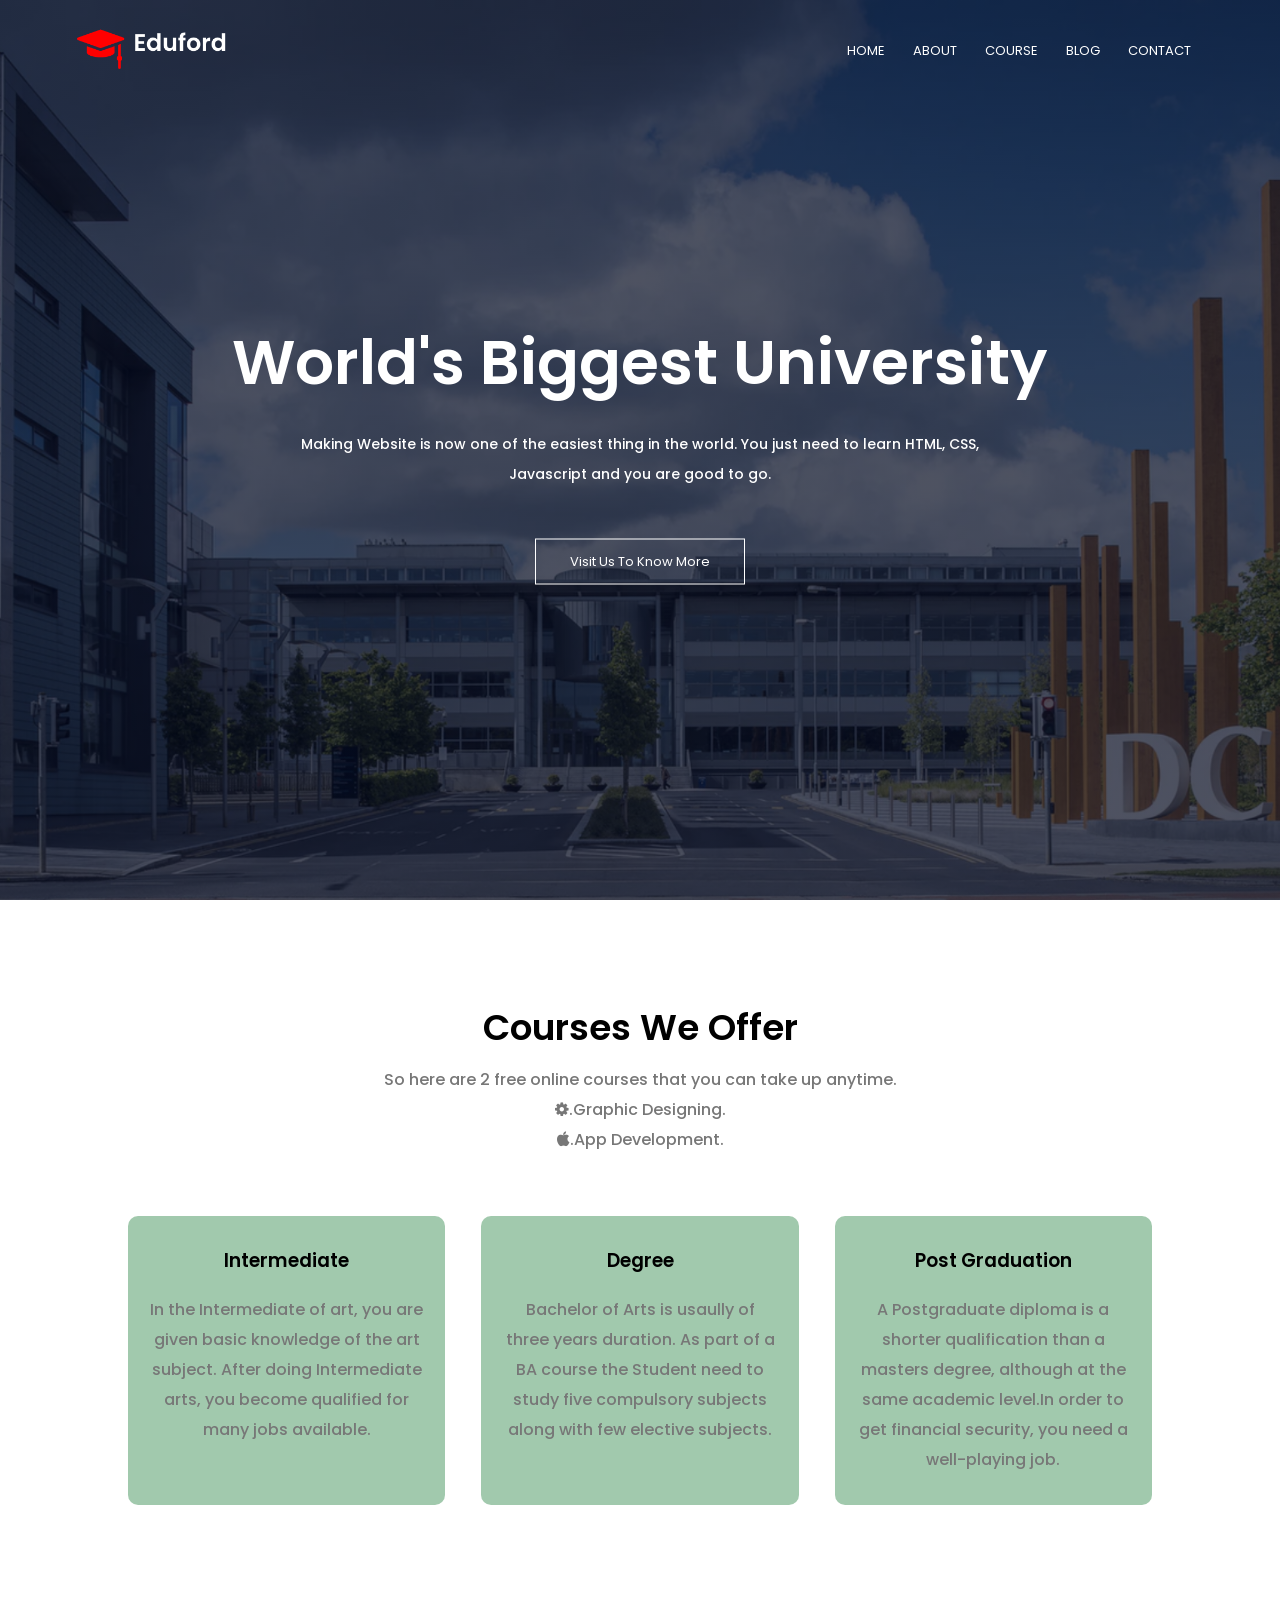
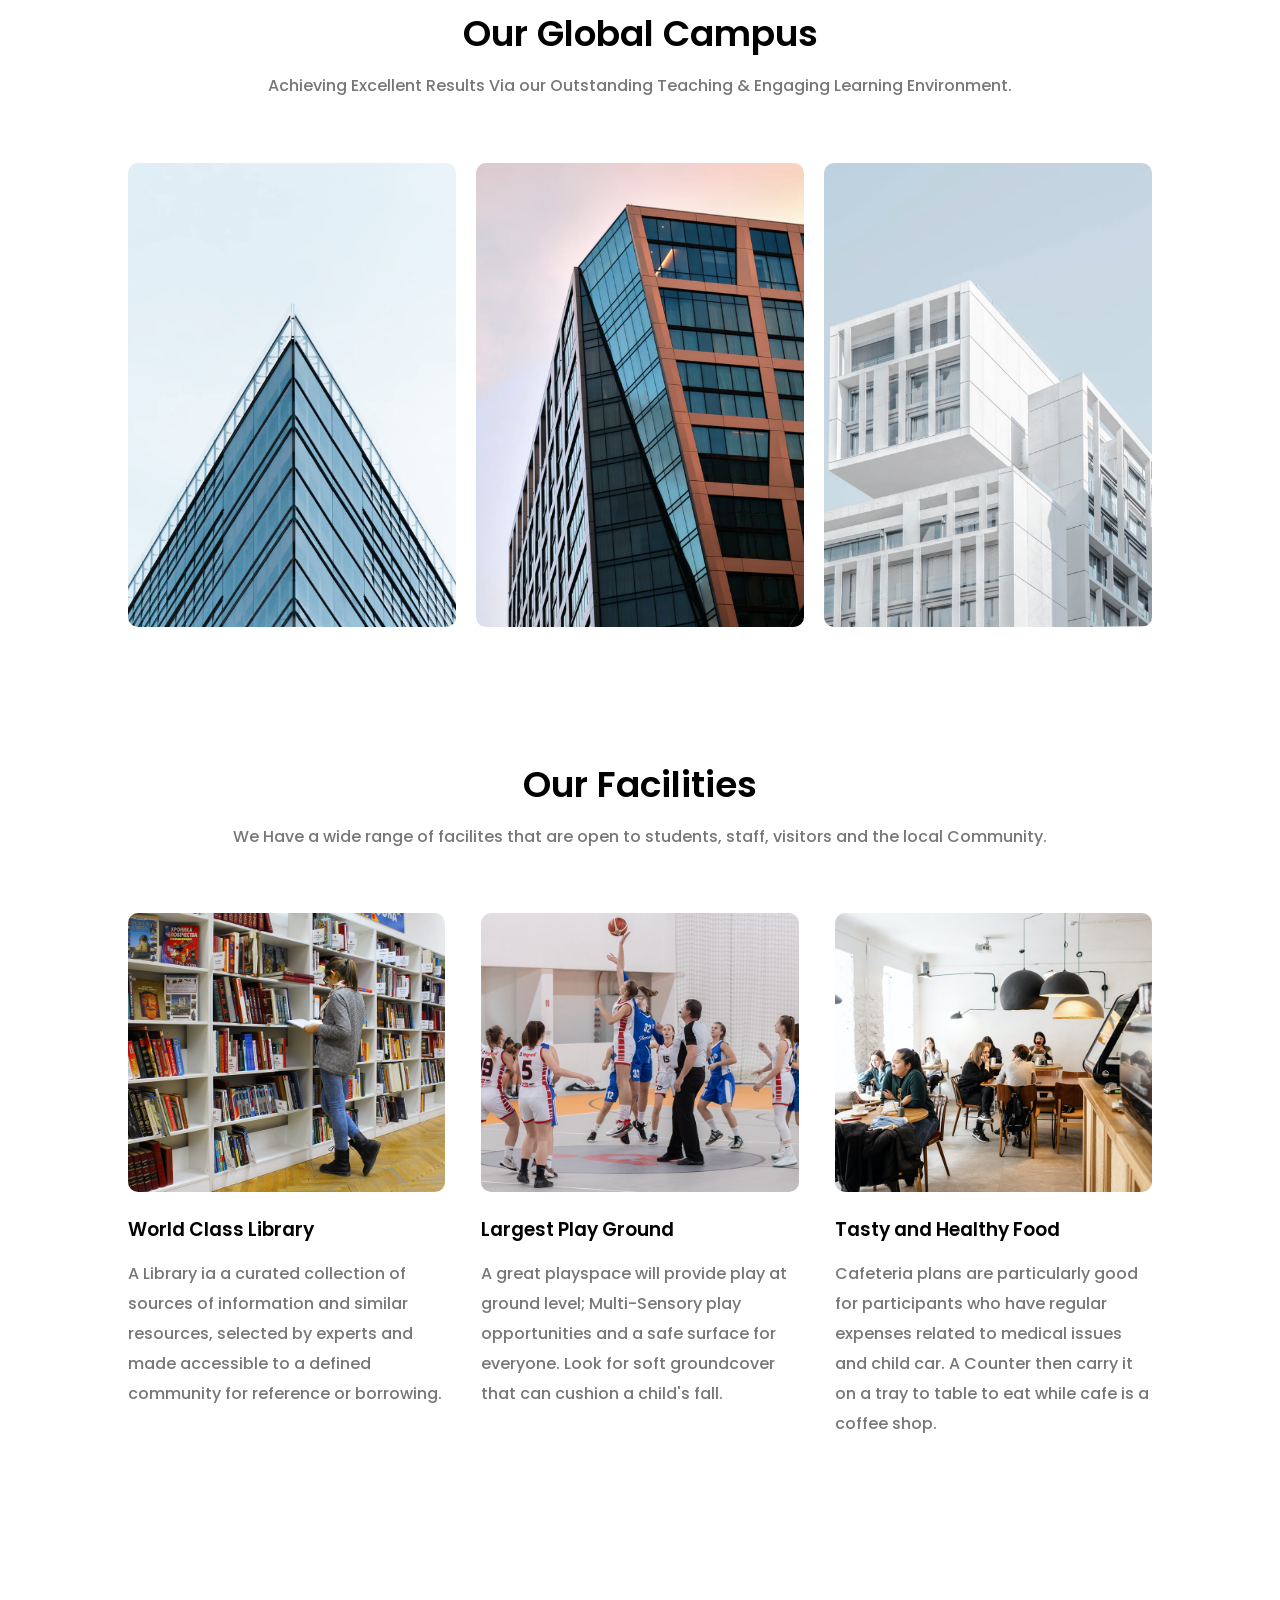
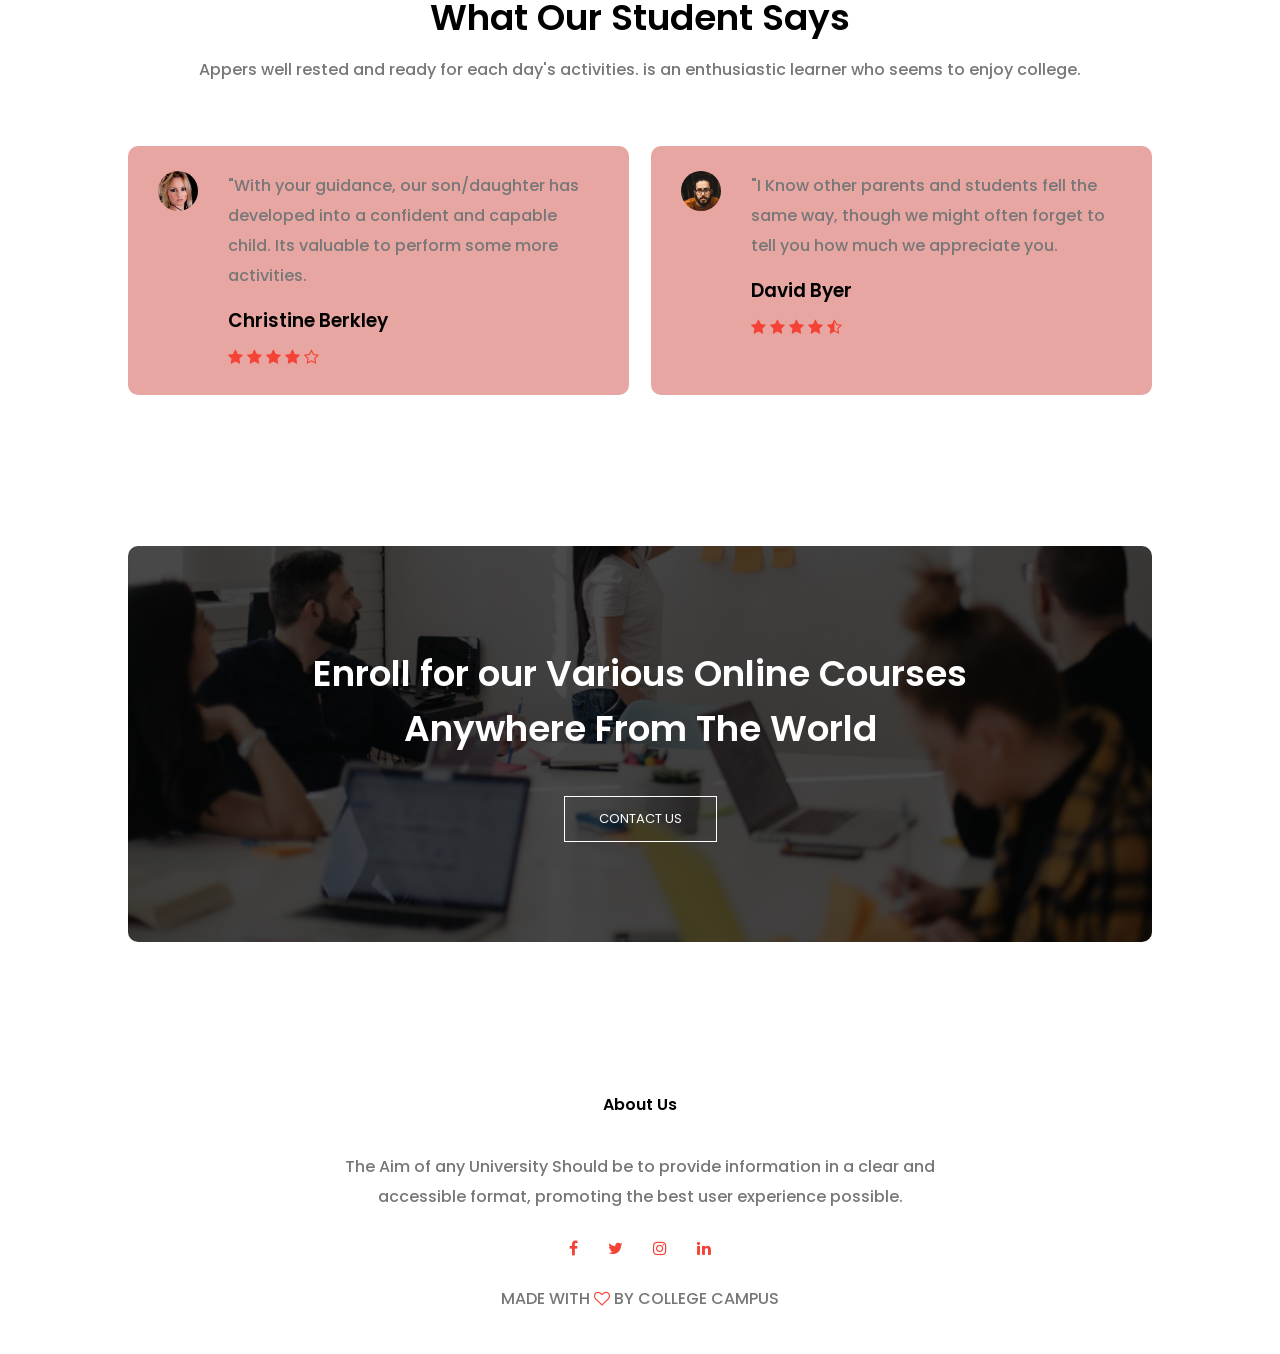
<file: college project/index.html>
<!DOCTYPE html>
<html>
    <head>
    <meta name="viewport" content="with=device-width, initial-scale=1.0">
    <title>University Website Design - Easy Tutorials</title>
    <link rel="stylesheet" href="style.css">
    <link rel="preconnect" href="https://fonts.gstatic.com">
<link href="https://fonts.googleapis.com/css2?family=Poppins:wght@100;200;400;600;700&display=swap" rel="stylesheet">
<link rel="stylesheet" href="https://stackpath.bootstrapcdn.com/font-awesome/4.7.0/css/font-awesome.min.css">
    </head>
        <body>
<section class="header">
    <nav>
        <a href="index.html"><img src="images/logo.png"></a>
        <div class="nav-links" id="navLinks">
            <i class="fa fa-times" onclick="hidemenu()"></i>
        <ul>
            <li><a href="index.html">HOME</a></li>
            <li><a href="about.html">ABOUT</a></li>
            <li><a href="course.html">COURSE</a></li>
            <li><a href="blog.html">BLOG</a></li>
            <li><a href="contact.html">CONTACT</a></li>
        </ul>
</div>
<i class="fa fa-bars" onclick="showmenu()"></i>
    </nav>

    <div class="text-box">
        <h1>World's Biggest University</h1>
        <p>Making Website is now one of the easiest thing in the world. You just need to learn HTML, CSS,<br>Javascript and you are good to go.</p>
        <a href="" class="hero-btn">Visit Us To Know More</a>
    </div>

</section>

<!------ Course ------->

<section class="course">
    <h1>Courses We Offer</h1>
    <p>So here are 2 free online courses that you can take up anytime.<br><i class="fa fa-cog"></i>.Graphic Designing.<br><i class="fa fa-apple"></i>.App Development.</p>

    <div class="row">
        <div class="course-col">
             <h3>Intermediate</h3>
             <p>In the Intermediate of art, you are given basic knowledge of the art subject. After doing Intermediate arts, you become qualified for many jobs available.</p>
        </div>
 <div class="course-col">
    <h3>Degree</h3>
    <p>Bachelor of Arts is usaully of three years duration. As part of a BA course the Student need to study five compulsory subjects along with few elective subjects.</p>
</div>
<div class="course-col">
    <h3>Post Graduation</h3>
    <p>A Postgraduate diploma is a shorter qualification than a masters degree, although at the same academic level.In order to get financial security, you need a well-playing job.</p>
</div>
</div>


</section >

<!------ campus----->

<section class="campus">
<h1>Our Global Campus</h1>
<p>Achieving Excellent Results Via our Outstanding Teaching & Engaging Learning Environment.</p>

<div class="row">
    <div class="campus-col">
        <img src="images/london.png">
        <div class="layer">
            <h3>LONDON</h3>
        </div>
    </div>
<div class="campus-col">
    <img src="images/newyork.png">
    <div class="layer">
        <h3>NEW YORK</h3>
    </div>
</div>
<div class="campus-col">
    <img src="images/washington.png">
    <div class="layer">
        <h3>WASHINGTON</h3>
    </div>
</div>
</div>


</section>

<!-------- Facilities ------->

<section class="facilities">
    <h1>Our Facilities</h1>
    <p>We Have a wide range of facilites that are open to students, staff, visitors and the local Community.</p>

<div class="row">
    <div class="facilities-col">
        <img src="images/library.png">
        <h3>World Class Library</h3>
        <p>A Library ia a curated collection of sources of information and similar resources, selected by experts and made accessible to a defined community for reference or borrowing.</p>
    </div>
    <div class="facilities-col">
        <img src="images/basketball.png">
        <h3>Largest Play Ground</h3>
        <p>A great playspace will provide play at ground level; Multi-Sensory play opportunities and a safe surface for everyone. Look for soft groundcover that can cushion a child's fall.</p>
    </div>
    <div class="facilities-col">
        <img src="images/cafeteria.png">
        <h3>Tasty and Healthy Food</h3>
        <p>Cafeteria plans are particularly good for participants who have regular expenses related to medical issues and child car. A Counter then carry it on a tray to table to eat while cafe is a coffee shop.</p>
    </div>
</div>


</section>

<!------- testimonials ------>

<section class="testimonials">
<h1>What Our Student Says</h1>
<p>Appers well rested and ready for each day's activities. is an enthusiastic learner who seems to enjoy college.</p>

<div class="row">
    <div class="testimonial-col">
<img src="images/user1.jpg">
<div>
    <p>"With your guidance, our son/daughter has developed into a confident and capable child. Its valuable to perform some more activities.</p>
    <h3>Christine Berkley</h3>
    <i class="fa fa-star"></i>
    <i class="fa fa-star"></i>
    <i class="fa fa-star"></i>
    <i class="fa fa-star"></i>
    <i class="fa fa-star-o"></i>
</div>
 </div>
 <div class="testimonial-col">
     <img src="images/user2.jpg">
     <div>
         <p>"I Know other parents and students fell the same way, though we might often forget to tell you how much we appreciate you.</p>
         <h3>David Byer</h3>
         <i class="fa fa-star"></i>
    <i class="fa fa-star"></i>
    <i class="fa fa-star"></i>
    <i class="fa fa-star"></i>
    <i class="fa fa-star-half-o"></i>
     </div>
 </div>
</div>

</section>

<!----- Call To Action ------>

<section class="cta">
    <h1>Enroll for our Various Online Courses<br>Anywhere From The World</h1>
    <a href="" class="hero-btn">CONTACT US</a>
</section>


<!----- Footer ---->

<section class="footer">
    <h4>About Us</h4>
<p>The Aim of any University Should be to provide  information in a clear and<br>accessible format, promoting the best user experience possible.</p>
<div class="icons">
    <i class="fa fa-facebook"></i>
    <i class="fa fa-twitter"></i>
    <i class="fa fa-instagram"></i>
    <i class="fa fa-linkedin"></i>
</div>
<p>MADE WITH <i class="fa fa-heart-o"></i> BY COLLEGE CAMPUS</p>
</section>






















<!--------Javascript for Toggle Menu-------->
<script>

    var navLinks = document.getElementById("navLinks");
    function showmenu(){
navLinks.style.right = "0";
    }
    function hidemenu(){
        navLinks.style.right = "-200px";
    }

</script>

        </body>
    </html>
</file>
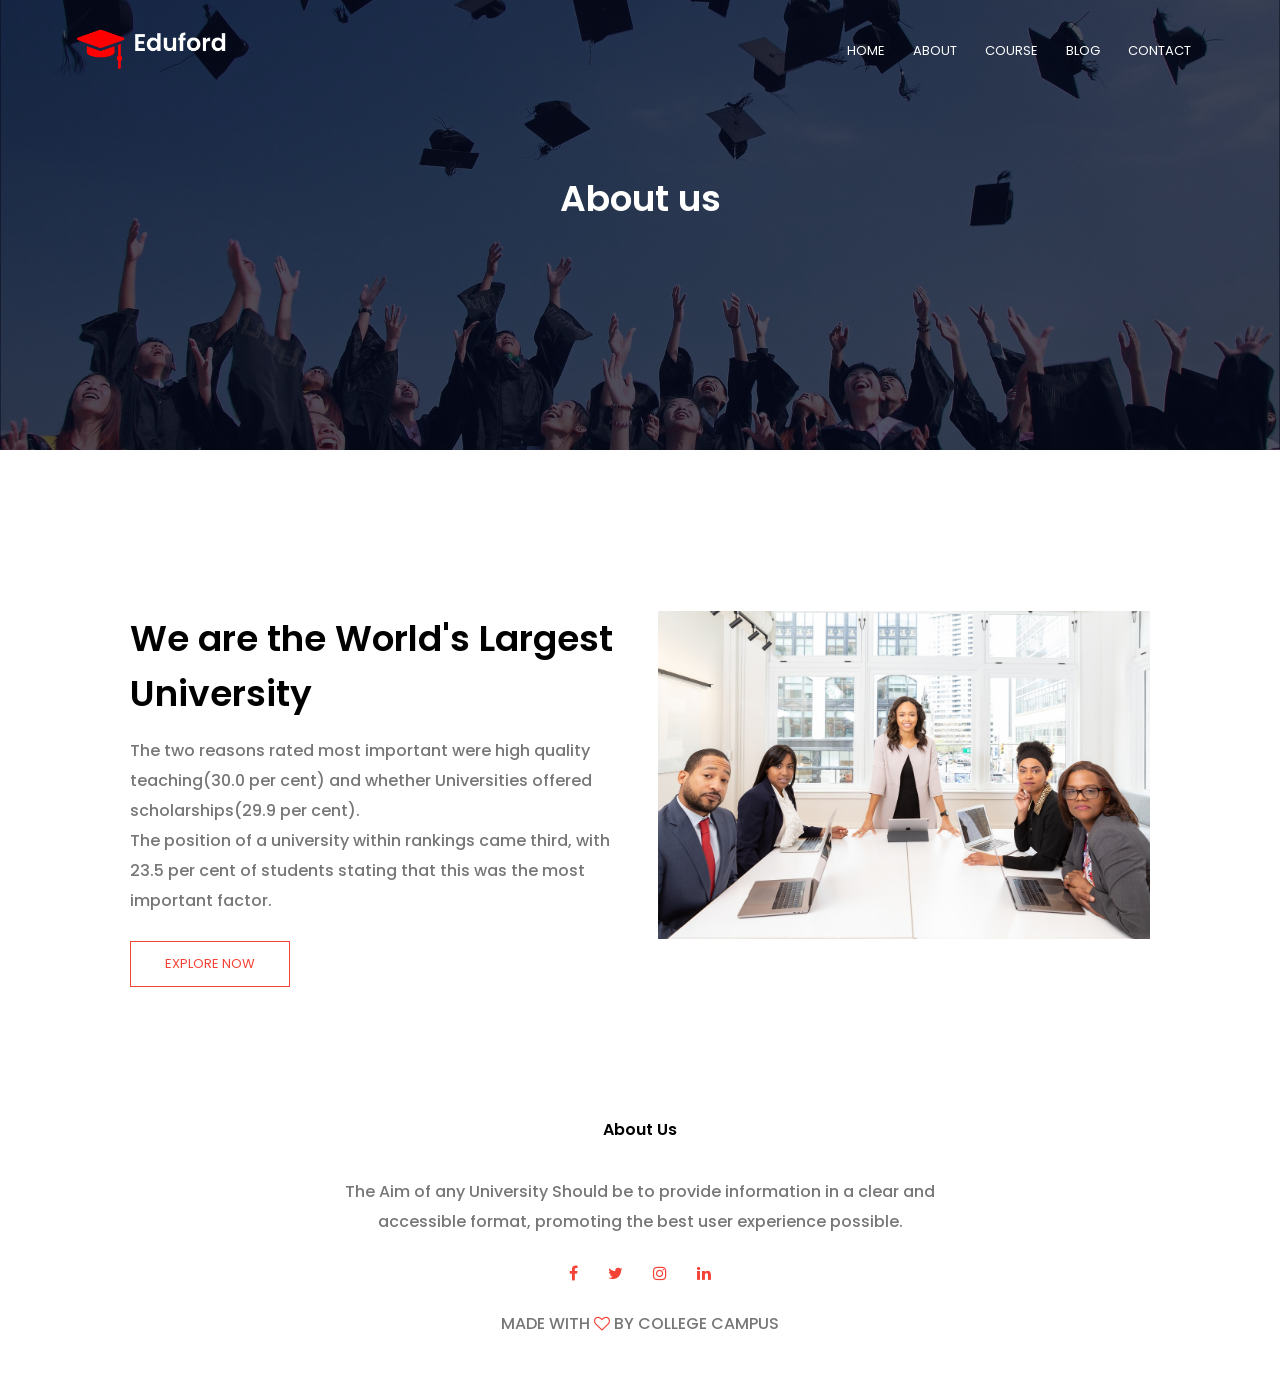
<file: college project/about.html>
<!DOCTYPE html>
<html>
    <head>
    <meta name="viewport" content="with=device-width, initial-scale=1.0">
    <title>University Website Design - Easy Tutorials</title>
    <link rel="stylesheet" href="style.css">
    <link rel="preconnect" href="https://fonts.gstatic.com">
<link href="https://fonts.googleapis.com/css2?family=Poppins:wght@100;200;400;600;700&display=swap" rel="stylesheet">
<link rel="stylesheet" href="https://stackpath.bootstrapcdn.com/font-awesome/4.7.0/css/font-awesome.min.css">
    </head>
        <body>
<section class="sub-header">
    <nav>
        <a href="index.html"><img src="images/logo.png"></a>
        <div class="nav-links" id="navLinks">
            <i class="fa fa-times" onclick="hidemenu()"></i>
        <ul>
            <li><a href="index.html">HOME</a></li>
            <li><a href="about.html">ABOUT</a></li>
            <li><a href="course.html">COURSE</a></li>
            <li><a href="blog.html">BLOG</a></li>
            <li><a href="contact.html">CONTACT</a></li>
        </ul>
</div>
<i class="fa fa-bars" onclick="showmenu()"></i>
    </nav>
<h1>About us</h1>
</section>

<!------ about us content ---->

<section class="about-us">

<div class="row">
    <div class="about-col">
<h1>We are the World's Largest University</h1>
<p>The two reasons rated most important were high quality teaching(30.0 per cent) and whether Universities offered scholarships(29.9 per cent).<br>The position of a university within rankings came third, with 23.5 per cent of students stating that this was the most important factor.</p>
<a href="" class="hero-btn red-btn">EXPLORE NOW</a>
</div>
    <div class="about-col">
        <Img src="images/about.jpg">
    </div>
</div>

</section>



<!----- Footer ---->

<section class="footer">
    <h4>About Us</h4>
<p>The Aim of any University Should be to provide  information in a clear and<br>accessible format, promoting the best user experience possible.</p>
<div class="icons">
    <i class="fa fa-facebook"></i>
    <i class="fa fa-twitter"></i>
    <i class="fa fa-instagram"></i>
    <i class="fa fa-linkedin"></i>
</div>
<p>MADE WITH <i class="fa fa-heart-o"></i> BY COLLEGE CAMPUS</p>
</section>






















<!--------Javascript for Toggle Menu-------->
<script>

    var navLinks = document.getElementById("navLinks");
    function showmenu(){
navLinks.style.right = "0";
    }
    function hidemenu(){
        navLinks.style.right = "-200px";
    }

</script>

        </body>
    </html>
</file>
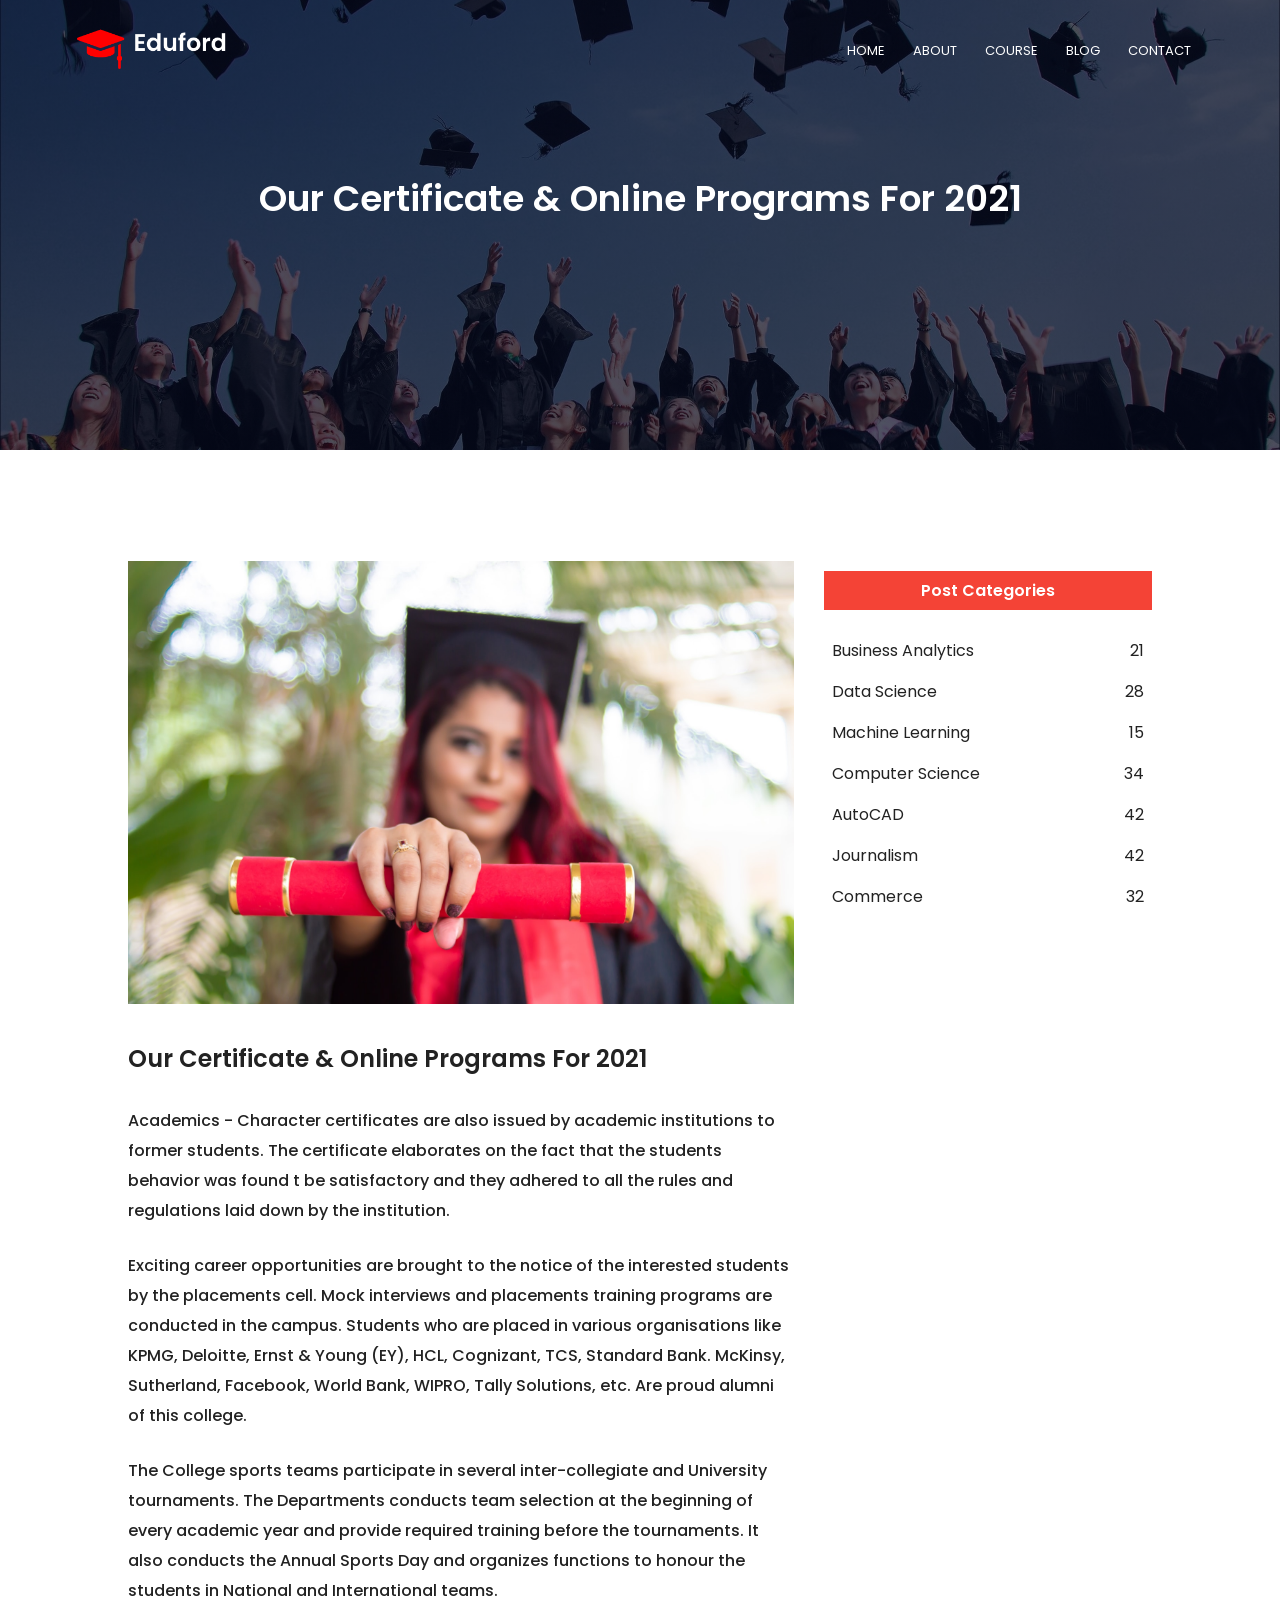
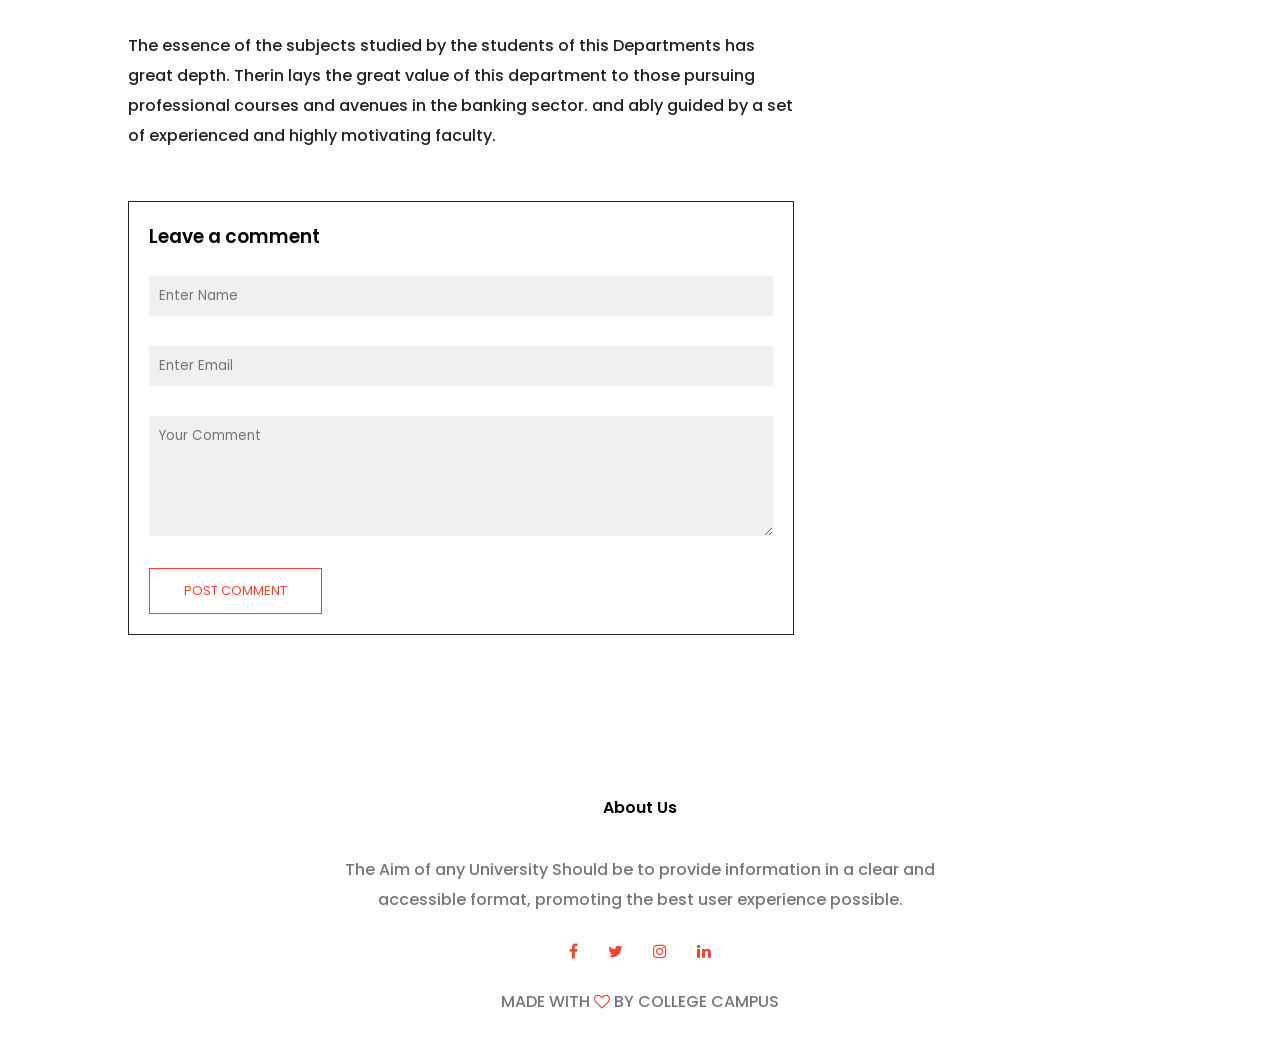
<file: college project/blog.html>
<!DOCTYPE html>
<html>
    <head>
    <meta name="viewport" content="with=device-width, initial-scale=1.0">
    <title>University Website Design - Easy Tutorials</title>
    <link rel="stylesheet" href="style.css">
    <link rel="preconnect" href="https://fonts.gstatic.com">
<link href="https://fonts.googleapis.com/css2?family=Poppins:wght@100;200;400;600;700&display=swap" rel="stylesheet">
<link rel="stylesheet" href="https://stackpath.bootstrapcdn.com/font-awesome/4.7.0/css/font-awesome.min.css">
    </head>
        <body>
<section class="sub-header">
    <nav>
        <a href="index.html"><img src="images/logo.png"></a>
        <div class="nav-links" id="navLinks">
            <i class="fa fa-times" onclick="hidemenu()"></i>
        <ul>
            <li><a href="index.html">HOME</a></li>
            <li><a href="about.html">ABOUT</a></li>
            <li><a href="course.html">COURSE</a></li>
            <li><a href="blog.html">BLOG</a></li>
            <li><a href="contact.html">CONTACT</a></li>
        </ul>
</div>
<i class="fa fa-bars" onclick="showmenu()"></i>
    </nav>
<h1>Our Certificate & Online Programs For 2021 </h1>
</section>

<!----- blog page contact ----->

<section class="blog-content">

    <div class="row">
        <div class="blog-left">
            <img src="images/certificate.jpg">
            <h2>Our Certificate & Online Programs For 2021</h2>
            <p>Academics - Character certificates are also issued by academic institutions to former students. The certificate elaborates on the fact that the students behavior was found t be satisfactory and they adhered to all the rules and regulations laid down by the institution.</p>
            <br>
            <p>Exciting career opportunities are brought to the notice of the interested students by the placements cell.  Mock interviews and placements training programs are conducted in the campus.  Students who are placed in various organisations like KPMG, Deloitte, Ernst & Young (EY), HCL, Cognizant, TCS, Standard Bank. McKinsy, Sutherland, Facebook, World Bank, WIPRO, Tally Solutions, etc. Are proud alumni of this college.</p>
       <br>
       <p>The College sports teams participate in several inter-collegiate and University tournaments. The Departments conducts team selection at the beginning of every academic year and provide required training before the tournaments. It also conducts the Annual Sports Day and organizes functions to honour the students in National and International teams.</p>
       <br>
       <p>The essence of the subjects studied by the students of this Departments has great depth.  Therin lays the great value of this department to those pursuing professional courses and avenues in the banking sector. and ably guided by a set of experienced and highly motivating faculty.</p>
 
 
 <div class="comment-box">

<h3>Leave a comment</h3>

<form class="comment-form">
<input type="text" placeholder="Enter Name">
<input type="email" placeholder="Enter Email">
<textarea name="" id="" rows="5" placeholder="Your Comment"></textarea>
<button type="submit" class="hero-btn red-btn">POST COMMENT</button>
</form>
</div>
 
 
  </div>
        <div class="blog-right"> 
            <h3>Post Categories</h3>
            <div>
                <span>Business Analytics</span>
                <span>21</span>
            </div>
            <div>
                <span>Data Science</span>
                <span>28</span>
            </div>
            <div>
                <span>Machine Learning</span>
                <span>15</span>
            </div>
            <div>
                <span>Computer Science</span>
                <span>34</span>
            </div>
            <div>
                <span>AutoCAD</span>
                <span>42</span>
            </div>
            <div>
                <span>Journalism</span>
                <span>42</span>
            </div>
            <div>
                <span>Commerce</span>
                <span>32</span>
            </div>
        </div>
    </div>
</section>

<!----- Footer ---->

<section class="footer">
    <h4>About Us</h4>
<p>The Aim of any University Should be to provide  information in a clear and<br>accessible format, promoting the best user experience possible.</p>
<div class="icons">
    <i class="fa fa-facebook"></i>
    <i class="fa fa-twitter"></i>
    <i class="fa fa-instagram"></i>
    <i class="fa fa-linkedin"></i>
</div>
<p>MADE WITH <i class="fa fa-heart-o"></i> BY COLLEGE CAMPUS</p>
</section>






















<!--------Javascript for Toggle Menu-------->
<script>

    var navLinks = document.getElementById("navLinks");
    function showmenu(){
navLinks.style.right = "0";
    }
    function hidemenu(){
        navLinks.style.right = "-200px";
    }

</script>

        </body>
    </html>
</file>
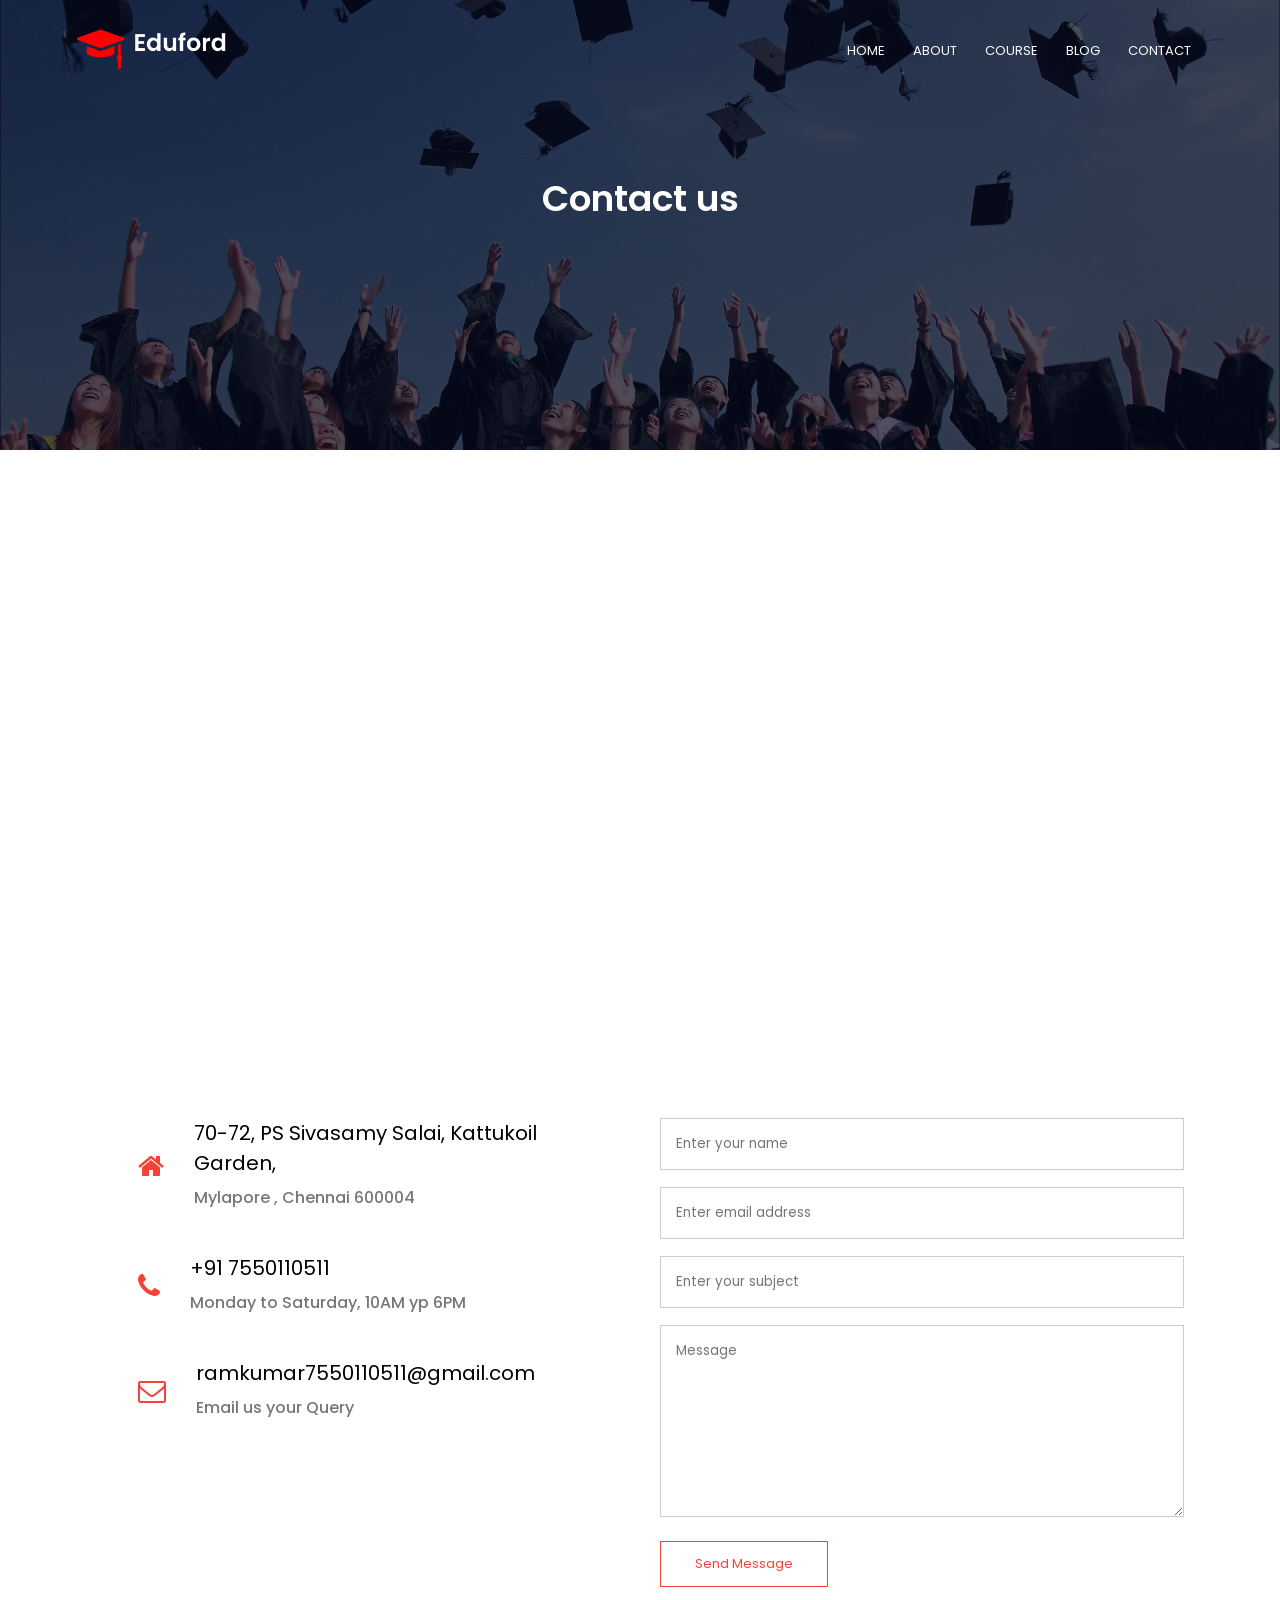
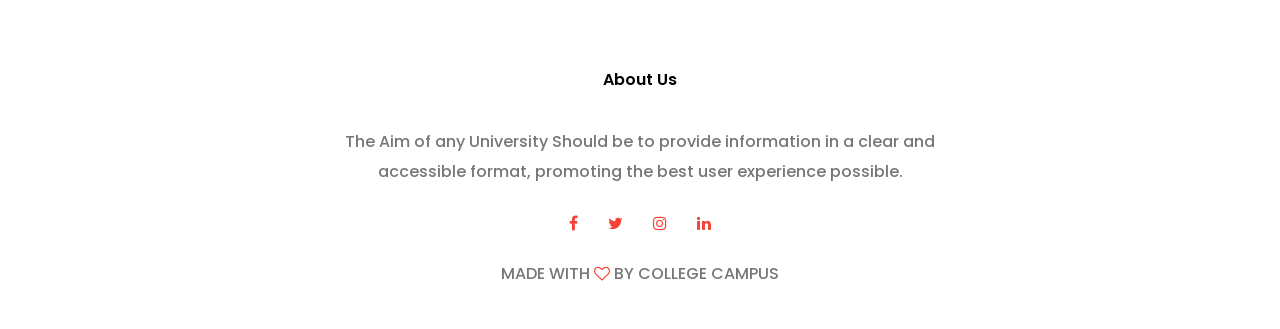
<file: college project/contact.html>
<!DOCTYPE html>
<html>
    <head>
    <meta name="viewport" content="with=device-width, initial-scale=1.0">
    <title>University Website Design - Easy Tutorials</title>
    <link rel="stylesheet" href="style.css">
    <link rel="preconnect" href="https://fonts.gstatic.com">
<link href="https://fonts.googleapis.com/css2?family=Poppins:wght@100;200;400;600;700&display=swap" rel="stylesheet">
<link rel="stylesheet" href="https://stackpath.bootstrapcdn.com/font-awesome/4.7.0/css/font-awesome.min.css">
    </head>
        <body>
<section class="sub-header">
    <nav>
        <a href="index.html"><img src="images/logo.png"></a>
        <div class="nav-links" id="navLinks">
            <i class="fa fa-times" onclick="hidemenu()"></i>
        <ul>
            <li><a href="index.html">HOME</a></li>
            <li><a href="about.html">ABOUT</a></li>
            <li><a href="course.html">COURSE</a></li>
            <li><a href="blog.html">BLOG</a></li>
            <li><a href="contact.html">CONTACT</a></li>
        </ul>
</div>
<i class="fa fa-bars" onclick="showmenu()"></i>
    </nav>
<h1>Contact us</h1>
</section>

<!------ contact us  ---->

<section class="location">

    <iframe src="https://www.google.com/maps/embed?pb=!1m26!1m12!1m3!1d1992108.4789239117!2d77.8108869873403!3d12.789098493258297!2m3!1f0!2f0!3f0!3m2!1i1024!2i768!4f13.1!4m11!3e6!4m3!3m2!1d13.0013819!2d80.2432832!4m5!1s0x3bae1136218ea079%3A0xc6bf20ea89abad92!2sbangalore%20google%20office%20location!3m2!1d12.9937601!2d77.6606773!5e0!3m2!1sen!2sin!4v1616514101571!5m2!1sen!2sin" width="600" height="450" style="border:0;" allowfullscreen="" loading="lazy"></iframe>
    
</section>

<section class="contact-us">

<div class="row">
    <div class="contact-col">
<div>
    <i class="fa fa-home"></i>
    <span>
        <h5>70-72, PS Sivasamy Salai, Kattukoil Garden,</h5>
        <p>Mylapore , Chennai 600004</p>
    </span>
</div>
    <div>
    <i class="fa fa-phone"></i>
    <span>
<h5>+91 7550110511</h5>
<p>Monday to Saturday, 10AM yp 6PM</p>
    </span>
</div>
<div>
    <i class="fa fa-envelope-o"></i>
    <span>
        <h5>ramkumar7550110511@gmail.com</h5>
        <p>Email us your Query</p>
    </span>
</div>
</div> 
     <div class="contact-col">

<form action="details_entry.php" method="post">
    <input type="text" name="Username" placeholder="Enter your name" required>
    <input type="email" name="Email" placeholder="Enter email address" required>
    <input type="text" name="Subject" placeholder="Enter your subject" required>
    <textarea rows="8" name="Message" placeholder="Message" required></textarea>
    <button type="Submit" name="save" class="hero-btn red-btn" >Send Message</button>
</form>



     </div>
</div>

</section>








<!----- Footer ---->

<section class="footer">
    <h4>About Us</h4>
<p>The Aim of any University Should be to provide  information in a clear and<br>accessible format, promoting the best user experience possible.</p>
<div class="icons">
    <i class="fa fa-facebook"></i>
    <i class="fa fa-twitter"></i>
    <i class="fa fa-instagram"></i>
    <i class="fa fa-linkedin"></i>
</div>
<p>MADE WITH <i class="fa fa-heart-o"></i> BY COLLEGE CAMPUS</p>
</section>






















<!--------Javascript for Toggle Menu-------->
<script>

    var navLinks = document.getElementById("navLinks");
    function showmenu(){
navLinks.style.right = "0";
    }
    function hidemenu(){
        navLinks.style.right = "-200px";
    }

</script>

        </body>
    </html>
</file>
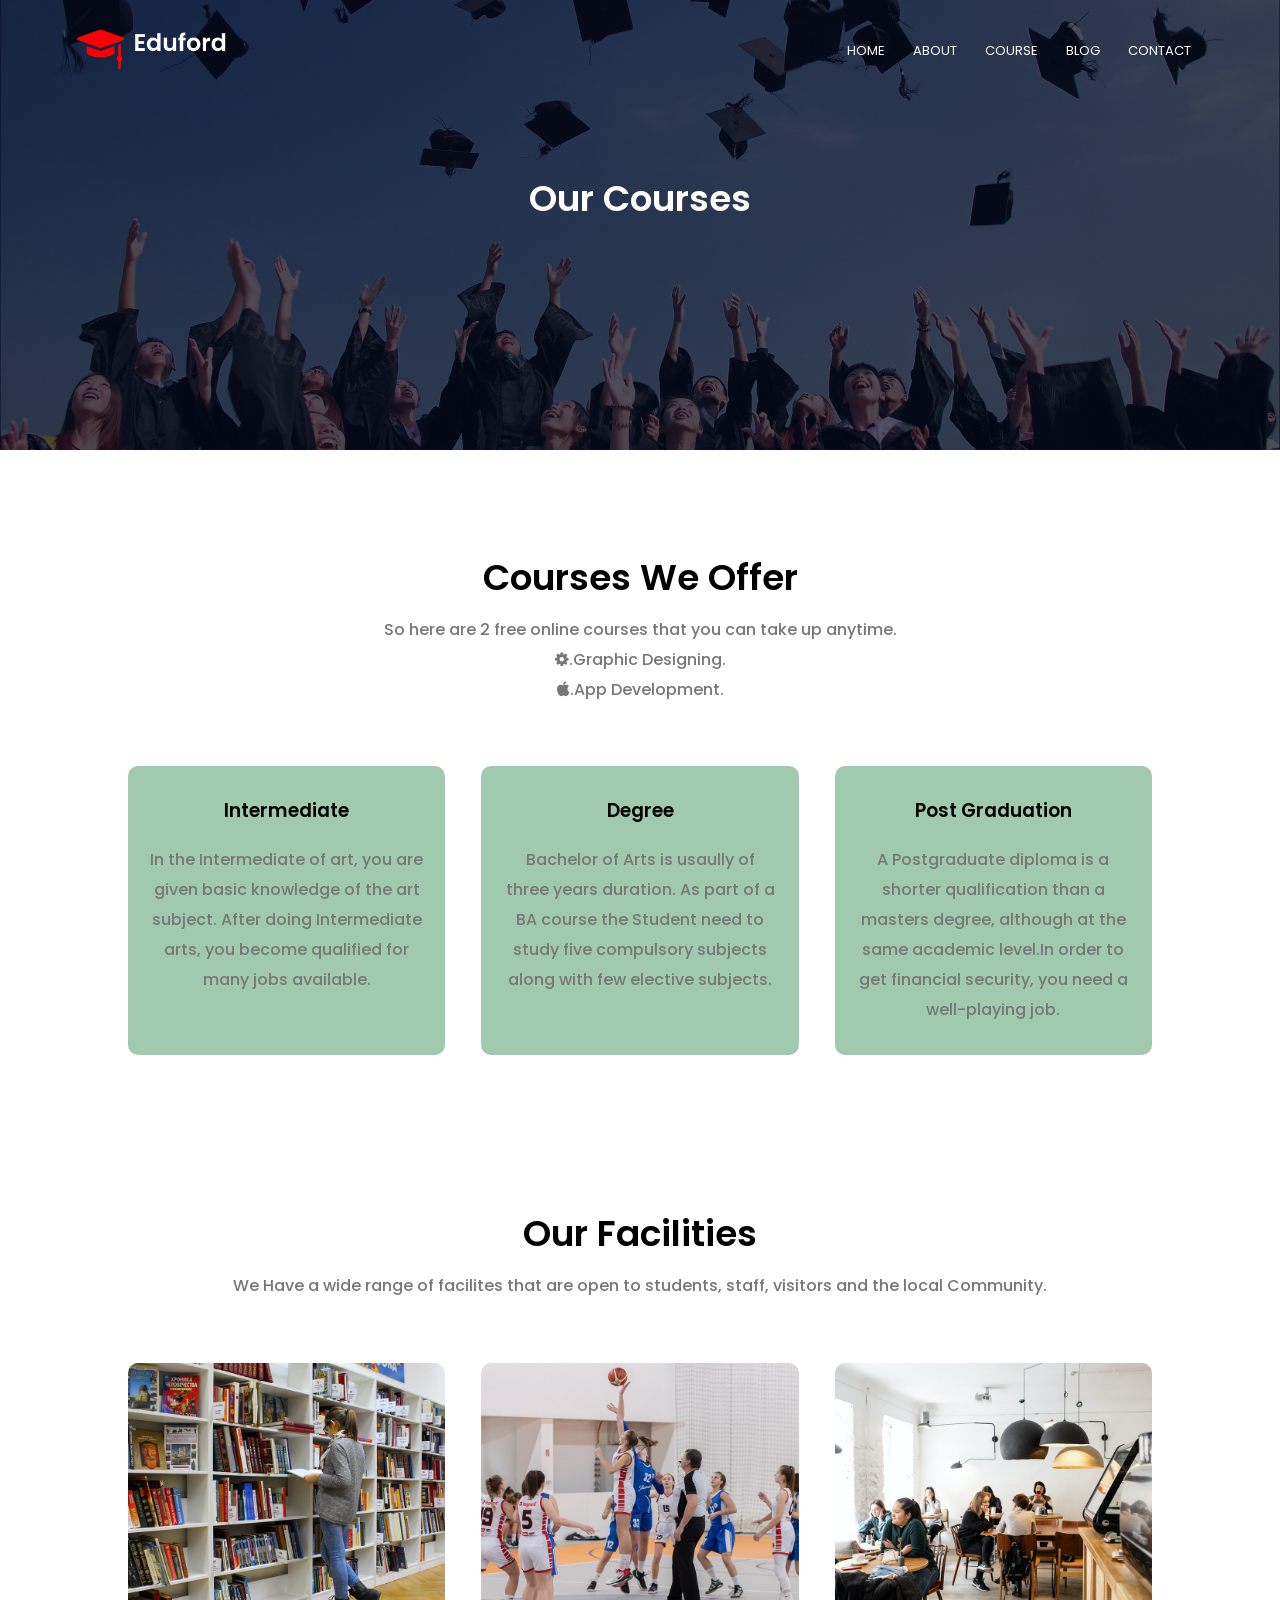
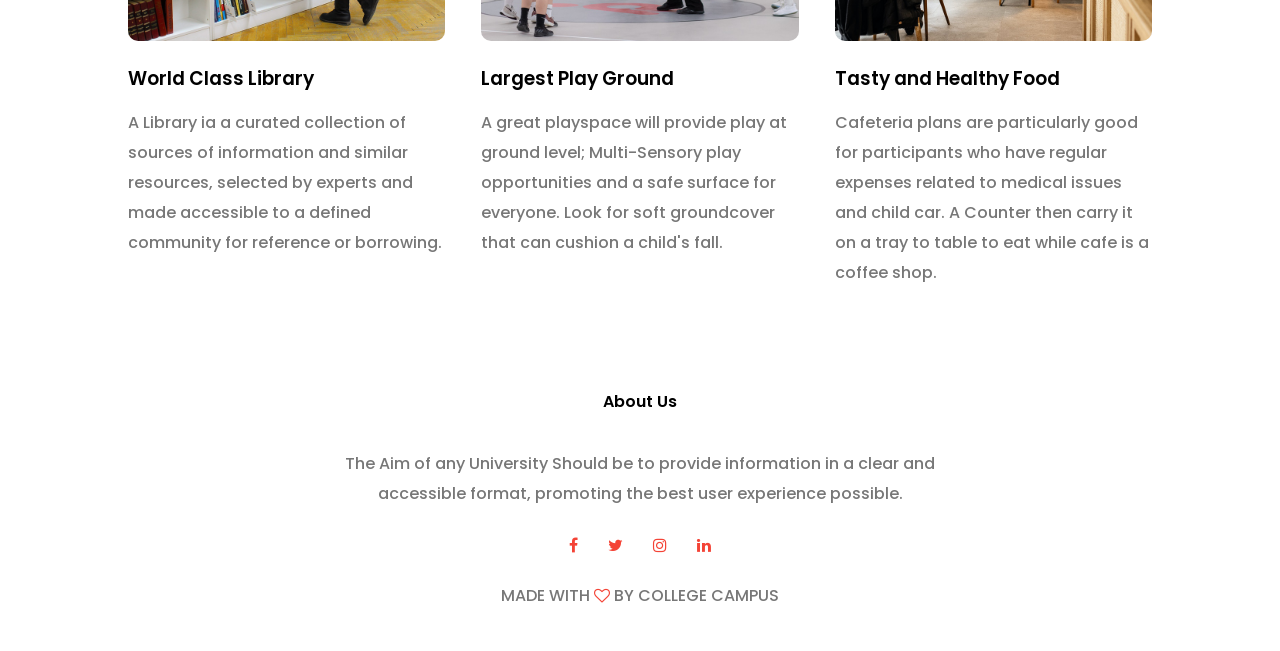
<file: college project/course.html>
<!DOCTYPE html>
<html>
    <head>
    <meta name="viewport" content="with=device-width, initial-scale=1.0">
    <title>University Website Design - Easy Tutorials</title>
    <link rel="stylesheet" href="style.css">
    <link rel="preconnect" href="https://fonts.gstatic.com">
<link href="https://fonts.googleapis.com/css2?family=Poppins:wght@100;200;400;600;700&display=swap" rel="stylesheet">
<link rel="stylesheet" href="https://stackpath.bootstrapcdn.com/font-awesome/4.7.0/css/font-awesome.min.css">
    </head>
        <body>
<section class="sub-header">
    <nav>
        <a href="index.html"><img src="images/logo.png"></a>
        <div class="nav-links" id="navLinks">
            <i class="fa fa-times" onclick="hidemenu()"></i>
        <ul>
            <li><a href="index.html">HOME</a></li>
            <li><a href="about.html">ABOUT</a></li>
            <li><a href="course.html">COURSE</a></li>
            <li><a href="blog.html">BLOG</a></li>
            <li><a href="contact.html">CONTACT</a></li>
        </ul>
</div>
<i class="fa fa-bars" onclick="showmenu()"></i>
    </nav>
<h1>Our Courses </h1>
</section>

<!------ Course ---->

<section class="course">
    <h1>Courses We Offer</h1>
    <p>So here are 2 free online courses that you can take up anytime.<br><i class="fa fa-cog"></i>.Graphic Designing.<br><i class="fa fa-apple"></i>.App Development.</p>

    <div class="row">
        <div class="course-col">
             <h3>Intermediate</h3>
             <p>In the Intermediate of art, you are given basic knowledge of the art subject. After doing Intermediate arts, you become qualified for many jobs available.</p>
        </div>
 <div class="course-col">
    <h3>Degree</h3>
    <p>Bachelor of Arts is usaully of three years duration. As part of a BA course the Student need to study five compulsory subjects along with few elective subjects.</p>
</div>
<div class="course-col">
    <h3>Post Graduation</h3>
    <p>A Postgraduate diploma is a shorter qualification than a masters degree, although at the same academic level.In order to get financial security, you need a well-playing job.</p>
</div>
</div>


</section >

<!-------- facilities -------->
<section class="facilities">
    <h1>Our Facilities</h1>
    <p>We Have a wide range of facilites that are open to students, staff, visitors and the local Community.</p>

<div class="row">
    <div class="facilities-col">
        <img src="images/library.png">
        <h3>World Class Library</h3>
        <p>A Library ia a curated collection of sources of information and similar resources, selected by experts and made accessible to a defined community for reference or borrowing.</p>
    </div>
    <div class="facilities-col">
        <img src="images/basketball.png">
        <h3>Largest Play Ground</h3>
        <p>A great playspace will provide play at ground level; Multi-Sensory play opportunities and a safe surface for everyone. Look for soft groundcover that can cushion a child's fall.</p>
    </div>
    <div class="facilities-col">
        <img src="images/cafeteria.png">
        <h3>Tasty and Healthy Food</h3>
        <p>Cafeteria plans are particularly good for participants who have regular expenses related to medical issues and child car. A Counter then carry it on a tray to table to eat while cafe is a coffee shop.</p>
    </div>
</div>


</section>

<!----- Footer ------>

<!----- Footer ---->

<section class="footer">
    <h4>About Us</h4>
<p>The Aim of any University Should be to provide  information in a clear and<br>accessible format, promoting the best user experience possible.</p>
<div class="icons">
    <i class="fa fa-facebook"></i>
    <i class="fa fa-twitter"></i>
    <i class="fa fa-instagram"></i>
    <i class="fa fa-linkedin"></i>
</div>
<p>MADE WITH <i class="fa fa-heart-o"></i> BY COLLEGE CAMPUS</p>
</section>






















<!--------Javascript for Toggle Menu-------->
<script>

    var navLinks = document.getElementById("navLinks");
    function showmenu(){
navLinks.style.right = "0";
    }
    function hidemenu(){
        navLinks.style.right = "-200px";
    }

</script>

        </body>
    </html>
</file>
<file: college project/style.css>
*{
    margin: 0;
    padding: 0;
    font-family: 'Poppins', sans-serif;
}
.header{
    min-height: 100vh;
    width: 100%;
    background-image: linear-gradient(rgba(4,9,30,0.7),rgba(4,9,30,0.7)),url(images/banner.png);
    background-position: center;
    background-size: cover;
    position:relative ;
}
nav{
    display: flex;
    padding: 2% 6%;
    justify-content: space-between;
    align-items: center;
}
nav img{ 
    width: 150px;
}
.nav-links{
    flex: 1;
    text-align: right;
}
.nav-links ul li{
    list-style: none;
    display: inline-block;
    padding: 8px 12px;
    position: relative;
}
.nav-links ul li a{
    color: #fff;
    text-decoration: none;
    font-size: 13px;
}
.nav-links ul li::after{
    content: '';
    width: 0%;
    height: 2px;
    background: #f44336;
    display: block;
    margin: auto;
    transition: 0.5s;
}
.nav-links ul li:hover::after{
    width: 100%;
}
.text-box{
    width: 90%;
    color: #fff;
    position: absolute;
    top: 50%;
    left: 50%;
    transform: translate(-50%, -50%);
    text-align: center;
}
.text-box h1{
    font-size: 62px;
}
.text-box p{
    margin: 10px 0 40px;
    font-size: 14px;
    color: #fff;
}
.hero-btn{
    display: inline-block;
    text-decoration: none;
    color: #fff;
    border: 1px solid #fff;
    padding: 12px 34px;
    font-size: 13px;
    background: transparent;
    position: relative;
    cursor: pointer;
}
.hero-btn:hover{
    border: 1px solid #f44336;
    background: #f44336;
    transition: 1s;
}

nav .fa{
    display: none;
}

@media(max-width: 700px){
    .text-box h1{
        font-size: 20px;
    }
    .nav-links ul li{
        display: block;
    }
    .nav-links{
        position: fixed;
        background: #f44336;
        height: 100vh;
        width: 200px;
        top: 0;
        right: -200px;
        text-align: left;
        z-index: 2;
        transition: 1s;
    }
    nav .fa{
        display: block;
        color: #fff;
        margin: 10px;
        font-size: 22px;
        cursor: pointer;
    }
    .nav-links ul{
        padding: 30px;
    }
}

/*----- course -----*/

.course{
    width: 80%;
    margin: auto;
    text-align: center;
    padding-top: 100px;
}
h1{
    font-size: 36px;
    font-weight: 600;
}

p{
    color: #777;
    font-size: 25;
    font-weight: 500;
    line-height: 30px;
    padding: 10px;
}

.row{
    margin-top: 5%;
    display: flex;
    justify-content: space-between;
}
.course-col{
    flex-basis: 31%;
    background: hsla(138, 27%, 56%, 0.658);
    border-radius: 10px;
    margin-bottom: 5%;
    padding: 20px 12px;
    box-sizing: border-box;
    transition: 0.5s;
}
h3{
    text-align: center;
    font-weight: 600;
    margin: 10px 0;
}
.course-col:hover{
    box-shadow: 0 0 20px 0px rgba(0,0,0,0.2);
}
@media(max-width: 700px){
    .row{
        flex-direction: column;
    }
}

/*------  campus -----*/

.campus{
    width: 80%;
    margin: auto;
    text-align: center;
    padding-top: 50px;
}
.campus-col{
    flex-basis: 32%;
    border-radius: 10px;
    margin-bottom: 30px;
    position: relative;
    overflow: hidden;
}
.campus-col img{
    width: 100%;
    display: block;
}
.layer{
    background: transparent;
    height: 100%;
    width: 100%;
    position: absolute;
    top: 0;
    left: 0;
    transition: 0.5s;
}
.layer:hover{
    background: rgba(226,0,0,0.7);
}
.layer h3{
    width: 100%;
    font-weight: 500;
    color: #fff;
    font-size: 26px;
    bottom: 0;
    left: 50%;
    transform: translateX(-50%);
    position: absolute;
    opacity: 0;
    transition: 0.5s;
}
.layer:hover h3{
    bottom: 49%;
    opacity: 1;
}

/*-------- facilities ------*/

.facilities{
    width: 80%;
    margin: auto;
    text-align: center;
    padding-top: 100px;
}
.facilities-col{
    flex-basis: 31%;
    border-radius: 10px;
    margin-bottom: 5%;
    text-align: left;
}
.facilities-col img{
    width: 100%;
    border-radius: 10px;
}

.facilities-col p{
    padding: 0;
}
.facilities-col h3{
    margin-top: 16px;
    margin-bottom: 15px;
    text-align: left;
}

/*------- testimonials ----*/

.testimonials{
    width: 80%;
    margin: auto;
    padding-top: 100px;
    text-align: center;
}
.testimonial-col{
    flex-basis: 44%;
    border-radius: 10px;
    margin-bottom: 5%;
    text-align: left;
    background: #e7a6a1;
    padding: 25px;
    cursor: pointer;
    display: flex;
}
.testimonial-col img{
    height: 40px;
    margin-left: 5px;
    margin-right: 30px;
    border-radius: 50%;
}
.testimonial-col p{
    padding: 0;
}
.testimonial-col h3{
    margin-top: 15px;
    text-align: left;
}
.testimonial-col .fa{
    color: #f44336;
}
@media(max-width: 700px){
    .testimonial-col img{
        margin-left: 0px;
        margin-right: 315x;
    }
}

/*-------- call to action--------*/

.cta{
    margin: 100px auto;
width: 80%;
background-image: linear-gradient(rgba(0,0,0,0.7),rgba(0,0,0,0.7)),url(images/banner2.jpg);
background-position: center;
background-size: cover;
border-radius: 10px;
text-align: center;
padding: 100px 0;
}

.cta h1{
    color: #fff;
    margin-bottom: 40px;
    padding: 0;
}

@media(max-width: 700px){
.cta h1{
    font-size: 24px;
}
}

/*------ footer -------*/

.footer{
    width: 100%;
    text-align: center;
    padding: 30px 0;
}
.footer h4{
    margin-bottom: 25px;
    margin-top: 20px;
    font-weight: 600;
}
.icons .fa{
    color: #f44336;
    margin: 0 13px;
    cursor: pointer;
    padding: 18px 0;
}
.fa-heart-o{
    color: #f44336;

}

/*-------- about us page ------*/

.sub-header{
    height: 50vh;
    width: 100%;
    background-image: linear-gradient(rgba(4,9,30,0.7),rgba(4,9,30,0.7)),url(images/background.jpg);
    background-position: center;
    background-size: cover;
    text-align: center;
    color: #fff;
}
.sub-header h1{
    margin-top: 70px;
}

.about-us{
    width: 80%;
    margin: auto;
    padding-top: 80px;
    padding-bottom: 50px;
}
.about-col{
    flex-basis: 48%;
    padding: 30px 2px;
}

.about-col img{
    width: 100%;
}

.about-col h1{
padding-top: 0;
}
.about-col p{
    padding: 15px 0 25px;
}

.red-btn{
    border: 1px solid #f44336;
    background: transparent;
    color: #f44336;
}

.red-btn:hover{
    color: #fff;
}

/*-----blog-content-------*/

.blog-content{
    width: 80%;
    margin: auto;
    padding: 60px 0;
}
.blog-left{
    flex-basis: 65%;
}
.blog-left img{
    width: 100%;
}
.blog-left h2{
    color: #222;
    font-weight: 600;
    margin: 30px 0;
}
.blog-left p{
    color: #222;
    padding: 0;
}


.blog-right{
    flex-basis: 32%;
}
.blog-right h3{
    background: #f44336;
    color: #fff;
    padding: 7px 0;
    font-size: 16px;
    margin-bottom: 20px;
}
.blog-right div{
    display: flex;
    align-items: center;
    justify-content: space-between;
    color: #222;
    padding: 8px;
    box-sizing: border-box;
}

.comment-box{
    border: 1px solid #222;
    margin: 50px 0;
    padding: 10px 20px;
}
.comment-box h3{
    text-align: left;
}
.comment-form input, .comment-form textarea{
    width: 100%;
    padding: 10px;
    margin: 15px 0;
    box-sizing: border-box;
    border: none;
    outline: none;
    background: #f0f0f0;
}

.comment-form button{
    margin: 10px 0;
}

@media(max-width:700px){
    .sub-header h1{
        font-size: 24px;
    }
}

/*------contact us page ---------*/

.location{
    width: 80%;
    margin: auto;
    padding: 80px 0;
}
.location iframe{
    width: 100%;
}
.contact-us{
    width: 80%;
    margin: auto;
}

.contact-col{
    flex-basis: 48%;
    margin-bottom: 30px;
}
.contact-col div{
    display: flex;
    align-items: center;
    margin-bottom: 40px;
}
.contact-col div .fa{
    font-size: 28px;
    color: #f44336;
    margin: 10px;
    margin-right: 30px;
}
.contact-col div p{
    padding: 0;
}
.contact-col div h5{
font-size: 20px;
margin-bottom: 5px;
color: black;
font-weight: 400;
}
.contact-col input, .contact-col textarea{
    width: 100%;
    padding: 15px;
    margin-bottom: 17px;
    outline: none;
    border: 1px solid #ccc;
}
</file>
